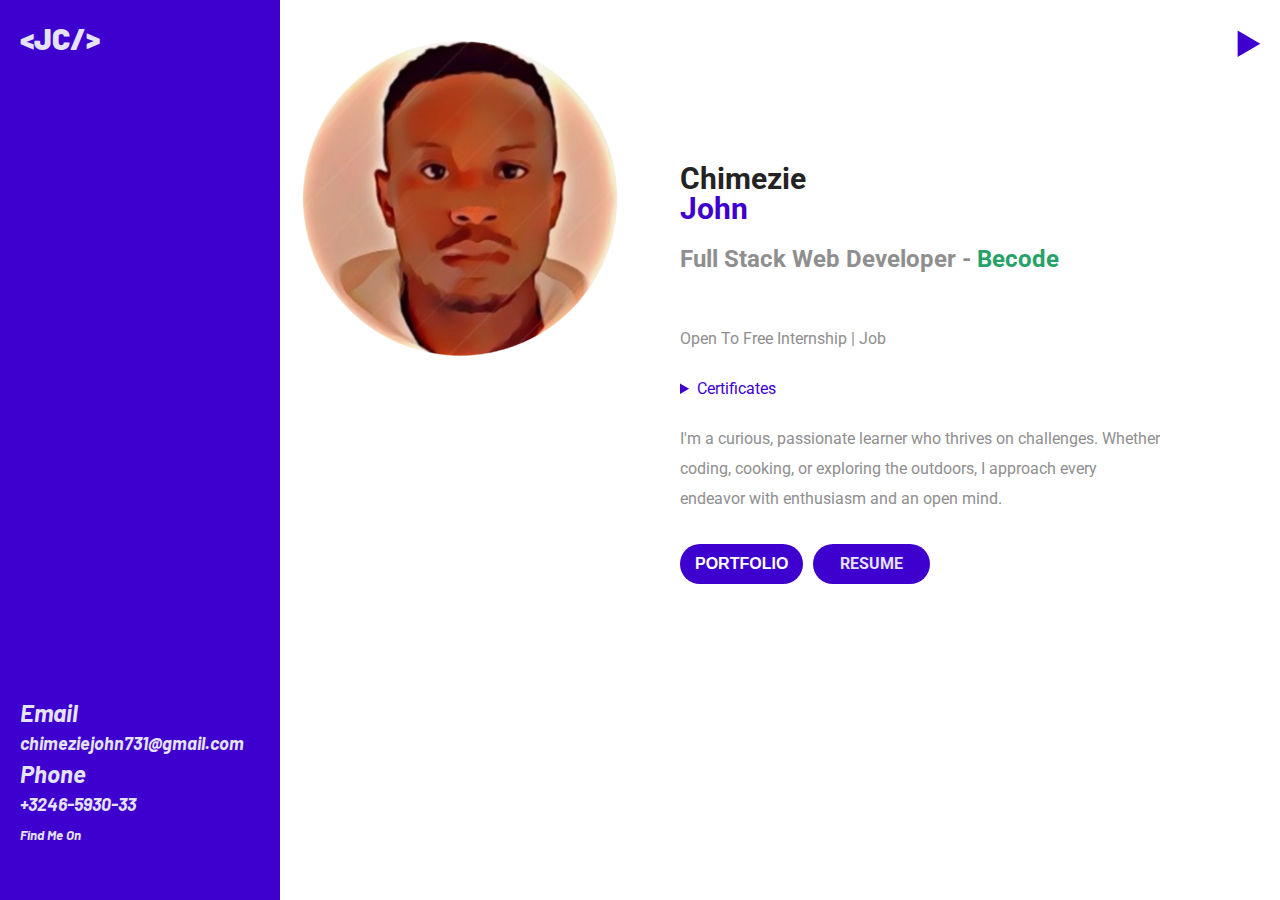
<file: index.html>
<!DOCTYPE html>
<html lang="en">
<head>
    <meta charset="UTF-8">
    <meta name="viewport" content="width=device-width, initial-scale=1.0">
    <link rel="shortcut icon" href="f" type="image/x-icon">
    <link rel="stylesheet" href="https://cdnjs.cloudflare.com/ajax/libs/font-awesome/6.4.2/css/all.min.css" integrity="sha512-z3gLpd7yknf1YoNbCzqRKc4qyor8gaKU1qmn+CShxbuBusANI9QpRohGBreCFkKxLhei6S9CQXFEbbKuqLg0DA==" crossorigin="anonymous" referrerpolicy="no-referrer" />
    <title>John Chimezie</title>
    <link rel="shortcut icon" href="/assets/john-chimezie.ico" data-iframe-width="100px"  data-iframe-height="100px" type="image/x-icon">
    <link rel="preconnect" href="https://fonts.googleapis.com">
<link rel="preconnect" href="https://fonts.gstatic.com" crossorigin>
<link href="https://fonts.googleapis.com/css2?family=Barlow:ital,wght@0,100;0,200;0,300;0,400;0,500;0,600;0,800;0,900;1,100;1,200;1,300;1,400;1,500;1,600;1,700;1,800;1,900&family=Poppins:ital,wght@0,100;0,200;0,300;0,400;0,500;0,600;0,700;0,800;0,900;1,100;1,200;1,300;1,400;1,500;1,600;1,700;1,800;1,900&family=Roboto:wght@100;300;400;500;700;900&display=swap" rel="stylesheet">
    <link rel="stylesheet" href="index.css">
</head>
<body>
    <main class="portfolio" >
        <section class="portfolio__contact" id="contactSection">
            <h1 class="portfolio__contact--logo">
                <a class="portfolio__contact--logo" href="https://nattyjojo.github.io/portfolio/">&lt;JC/&gt;</a>
            </h1>
            <footer style="line-height: 30px;" class="portfolio__contact---footer">
                <address >
                    <h2>
                        Email
                    </h2>
                    <p>
                        <a style="font-weight: 700; font-size:large;" class="portfolio__contact---href" href="mailto:chimeziejohn731@gmail.com">chimeziejohn731@gmail.com</a>
                    </p>                    
                    <h2>
                        Phone
                    </h2>
                    <p>
                        <a style="font-weight: 700; font-size:large;" class="portfolio__contact---href"  href="tel:+3246593033">+3246-5930‑33</a>
                    </p>
                    <div>
                        <h5>Find Me On</h5>
                        <a href="https://github.com/nattyjojo?tab=repositories" target="_blank" ><i class="fa-brands fa-github fa-beat fa-2x"></i></a>
                        <a href="https://linkedin.com/in/john-chimezie-72b36a280" target="_blank" ><i class="fa-brands fa-linkedin fa-2x fa-spin" style="margin: 0 10px;"></i></a>
                        <a href=""><i class="fa-brands fa-discord fa-fade fa-2x"></i></a>
                    </div>
                   
                  </address>
            </footer>
        </section>
        <section id="profile" class="portfolio__profile ">
           <div class="profilePhoto faAnimations fa-shake" style="position: relative; margin-top: 5%;">
                <div class="smallBar" id="smallBar"> </div>
           </div>    
        </section>
        <section class="portfolio__about" id="about">
        <section>

           
            <details style="font-size: 40px; color: #3e00ce;  position: fixed; right: 0;"  class="portfolio__about--details " id="moreDetails" title="menu">
                <summary></summary>
                <div id="dropDowmMenu" style="background-color: #3e00ce; line-height: 30px; margin-right: 20px; color: white; width: 100px; text-align: left; padding: 10px; border-radius: 10px; font-size: medium;">
                    <a href="#" rel="noopener noreferrer" id="showPortfolio">Portfolio</a>
                    <br>
                    <a href="https://github.com/nattyjojo?tab=repositories" target="_blank" rel="noopener noreferrer">Github</a>
                    <br>
                    <a href="https://linkedin.com/in/john-chimezie-72b36a280" target="_blank" rel="noopener noreferrer">Linkedin</a>
                    <br>
                    <a href="./assets/resumeJohnChimezie.pdf" target="_blank" rel="noopener noreferrer">Resume</a>
                    <br>
                    <a
                     href=""  rel="noopener noreferrer">Home</a>


                </div>

            </details>
            <h1 id="logoMobile" style="display: none;  ">
                <a class="portfolio__contact--logo" style="color: #3e00ce; position: fixed; top: 32px; z-index: 1;" href="/">&lt;JC/&gt;</a>
            </h1>
        </section>
        <section >
       
            <article class="portfolio__about--article" id="aboutContent">
                <h1 style="color: #232323; font-weight: bolder; font-size: 30px;">Chimezie</h1>
                <h1 style="color: #3e00ce; font-weight: bolder; font-size: 30px;">John</h1>
                <h2 class="" style="margin: 20px 0;">Full Stack Web Developer - <a title="visit becode" href="https://becode.org/" style="color: #26a269;">Becode</a></h2>
                <div >
                    <i title="html" class="fa-brands fa-html5 fa-3x fa-beat" style="color: #c64600;"></i>
                    <i title="css" class="fa-brands fa-css3-alt fa-3x fa-bounce" style="color: #1a5fb4; margin: 0 10px;"></i>
                    <i title="javascript" class="fa-brands fa-square-js fa-flip fa-3x" style="color: rgb(247, 224, 37);"></i>
                    <i title="node"class="fa-brands fa-node fa-shake fa-3x" style="color: #26a269; margin: 0 10px;"></i>
                    <i title="react" class="fa-brands fa-react fa-spin fa-3x" style="color: rgb(25, 112, 127); margin: 0 10px;"></i>
                    <i title="sass" class="fa-brands fa-sass fa-flip fa-3x" style="color: #c061cb; margin: 0 10px;"></i>
                    <i title="database" class="fa-solid fa-database fa-shake fa-3x" ></i>
                    <i title="aws" class="fa-brands fa-aws fa-shake fa-3x" style="margin: 0 10px;"></i>
                    <i title="trello" class="fa-brands fa-trello fa-beat fa-3x" style="color: #3584e4;"></i>
                </div>
                <p>Open To Free Internship | Job</p>
                <details style="margin: 20px 0;">
                    <summary style="color: #3e00ce;">Certificates</summary>
                    <div data-iframe-width="150" data-iframe-height="270" data-share-badge-id="d24358b1-f44b-44f7-acf7-a7a363f43daf" data-share-badge-host="https://www.credly.com"></div><script type="text/javascript" async src="//cdn.credly.com/assets/utilities/embed.js"></script>
                    <div data-iframe-width="150" data-iframe-height="270" data-share-badge-id="6c677040-386e-4436-9673-cb846c66f77b" data-share-badge-host="https://www.credly.com"></div><script type="text/javascript" async src="//cdn.credly.com/assets/utilities/embed.js"></script>
                </details>
                <p style="height: 100px; overflow: scroll;">I'm a curious, passionate learner who thrives on challenges.
                    Whether coding, cooking, or exploring the outdoors, I
                    approach every endeavor with enthusiasm and an open
                    mind.
                </p>
                  <div style="display: flex;">
                    <button
                    id="portfolioBtn"
                    style="border: 2px ;  background-color: #3e00ce; color: white; padding: 5px 15px; height: 40px; font-size: medium; font-weight: bold; border-radius: 30px; font:bold ;margin-top: 20px;"
                    >PORTFOLIO</button>
                    <a
                    style="border: 2px ; margin-left: 10px;  background-color: #3e00ce; padding: 5px 27px; height: 30px; font-weight: bold;  border-radius: 10px;border-radius: 30px; font:bold ;margin-top: 20px;"
                     href="/assets/cv-john-chimezie.pdf" download="cv-john-chimezie">RESUME</a>
                  </div>
            </article>

        </section>
    </main>
    
        
   
    <footer id="mobileFooter" style="line-height: 30px; background-color: #3e00ce; display: none;" >
        <address  style="display: flex; justify-content: space-between; padding: 20px; color: white;">
         <div>
            <h2>
                phone
            </h2>
            <p>
                <a style="font-weight: 700; font-size:large;" class="portfolio__contact---href" href="mailto:chimeziejohn731@gmail.com">chimeziejohn731@gmail.com</a>
            </p>                    
            <h2>
                Email
            </h2>
            <p>
                <a style="font-weight: 700; font-size:large;" class="portfolio__contact---href"  href="tel:+3246593033">+3246-5930‑33</a>
            </p>
         </div>
            <div>
                <h2>Find Me On</h2>
                <a href="https://github.com/nattyjojo?tab=repositories"><i class="fa-brands fa-github fa-beat fa-2x"></i></a>
                <a href="www.linkedin.com/in/john-chimezie-72b36a280"><i class="fa-brands fa-linkedin fa-2x fa-spin" style="margin: 0 10px;"></i></a>
                <a href=""><i class="fa-brands fa-discord fa-fade fa-2x"></i></a>
            </div>
           
          </address>
    </footer>
    <script type="module" src="./index.js"></script>
</body>
</html>
</file>
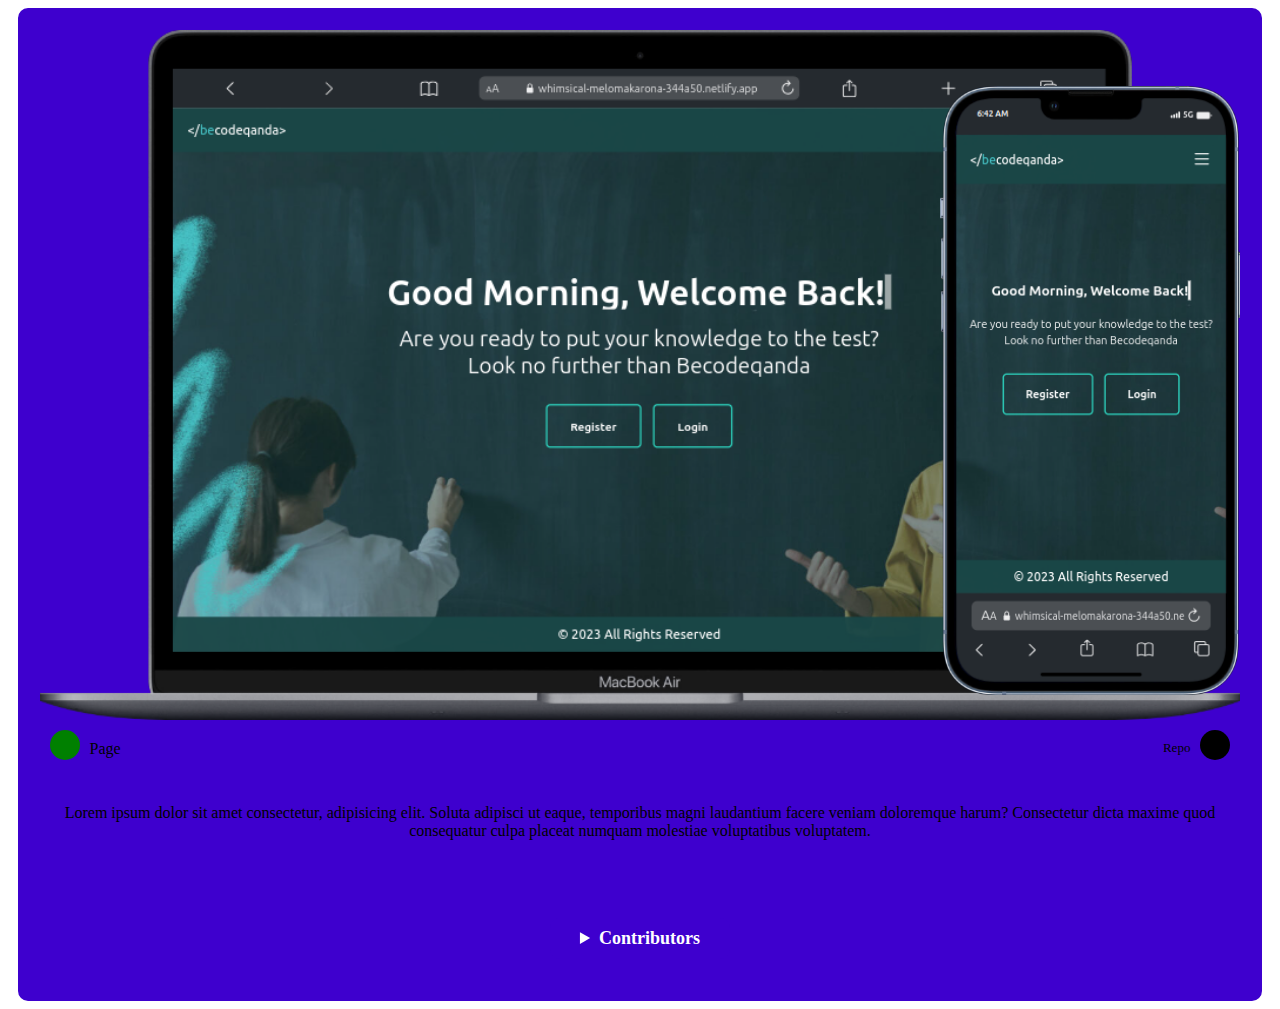
<file: blog/blog.html>
<!DOCTYPE html>
<html lang="en">
<head>
    <meta charset="UTF-8">
    <meta name="viewport" content="width=device-width, initial-scale=1.0">
    <title>Document</title>
</head>
<body>
    <main style="display: flex; justify-content: space-around;">
    <section class="card" style="width: 95%; background-color: #3e00ce; border: 2px solid #3e00ce; padding: 20px; border-radius: 10px;">
        <div style="display: flex; justify-content: space-around; position: relative;">
            <img  src="../assets/desktop.png" width="100%"   alt="">
            <img  src="../assets/mobile.png" width="25%" style="position: absolute; right: 0%; bottom: 25px;"  alt="">

        </div>

       
        <section class="card__siteRepo" style="display: flex; justify-content: space-between; padding: 10px; ">
            <div  class="card__siteRepo--menu" style="display: flex; justify-content: space-around;">
                <span  class="card__siteRepo--menu--green" style="padding: 10px; background-color: green; height: 10px; width: 10px; border-radius: 50%;">
                </span>
                <span class="card__siteRepo--menu--text" style="padding: 10px;">Page</span>
            </div>
            <div  class="card__siteRepo--menu"  style="display: flex; justify-content: space-around;">
                <span class="card__siteRepo--menu--text"  style="padding: 10px; font-size: small;">Repo</span>
                <span class="card__siteRepo--menu--dark" style="padding: 10px; background-color: black; height: 10px; width: 10px; border-radius: 50%;">
                </span>
                
            </div>
        </section>
        <article class="" style="text-align: center; padding: 10px; height: 100px; overflow: hidden;">
            <p>Lorem ipsum dolor sit amet consectetur, adipisicing elit. Soluta adipisci ut eaque, temporibus magni laudantium facere veniam doloremque harum? Consectetur dicta maxime quod consequatur culpa placeat numquam molestiae voluptatibus voluptatem.</p>
            
            
        </article>
        <div style="display: flex; justify-content: space-around; margin:  20px 0;">
            <details  style="padding: 10px 30px; font-weight: bolder; font-size: large; background-color: #3e00ce; color: white; border-radius: 10px; ">
                <summary>Contributors</summary>
                <a style="color: white; text-decoration: none;" href="http://" target="_blank" rel="noopener noreferrer">name</a>
            </details>
        </div>
    </section>
</main>
    <a href=""></a>
                
          
      
    </section>
</body>
</html>
</file>
<file: index.css>
body {
  margin: 0;
  font-family: "Barlow", sans-serif;
  font-family: "Poppins", sans-serif;
  font-family: "Roboto", sans-serif;
}

* {
  padding: 0;
  margin: 0;
}

a {
  text-decoration: none;
  display: inline;
}

a {
  color: #e5e3fa;
}

.portfolio {
  margin: 0;
  height: 100vh;
  display: flex;
}
.portfolio__contact {
  padding: 20px;
  color: #e5e3fa;
  background-color: #3e00ce;
  flex: 20%;
  display: flex;
  flex-direction: column;
  justify-content: space-between;
  text-decoration: none;
  font-family: "Barlow", sans-serif;
  font-weight: 900;
}
.portfolio__contact--logo {
  color: #e5e3fa;
  font-weight: 900;
  font-size: 30px;
}
.portfolio__profile {
  flex: 30%;
  display: flex;
  flex-direction: column;
  justify-content: space-between;
}
.portfolio__profile--bar {
  display: flex;
}
.portfolio__about {
  overflow: scroll;
  position: relative;
  flex: 50%;
  padding: 20px;
}
.portfolio__about--details {
  text-align: right;
}
.portfolio__about--article {
  width: 80%;
  margin: 24% 0 0 20px;
  color: #8f8f8f;
  overflow: hidden;
  line-height: 30px;
}

.blue {
  padding: 16px 0;
  background-color: #3e00ce;
  width: 30%;
  border-radius: 0 0;
}

.white {
  padding: 16px 0;
  width: 70%;
  color: black;
  text-align: right;
}

.smallBar {
  padding: 2px;
  background-color: #3e00ce;
  position: absolute;
  width: 20%;
  top: 50%;
  left: 85%;
}

.profilePhoto {
  background-image: url("./assets/avaterJohn.png");
  background-repeat: no-repeat;
  background-size: cover;
  padding: 50%;
  margin: 0;
}/*# sourceMappingURL=index.css.map */
</file>
